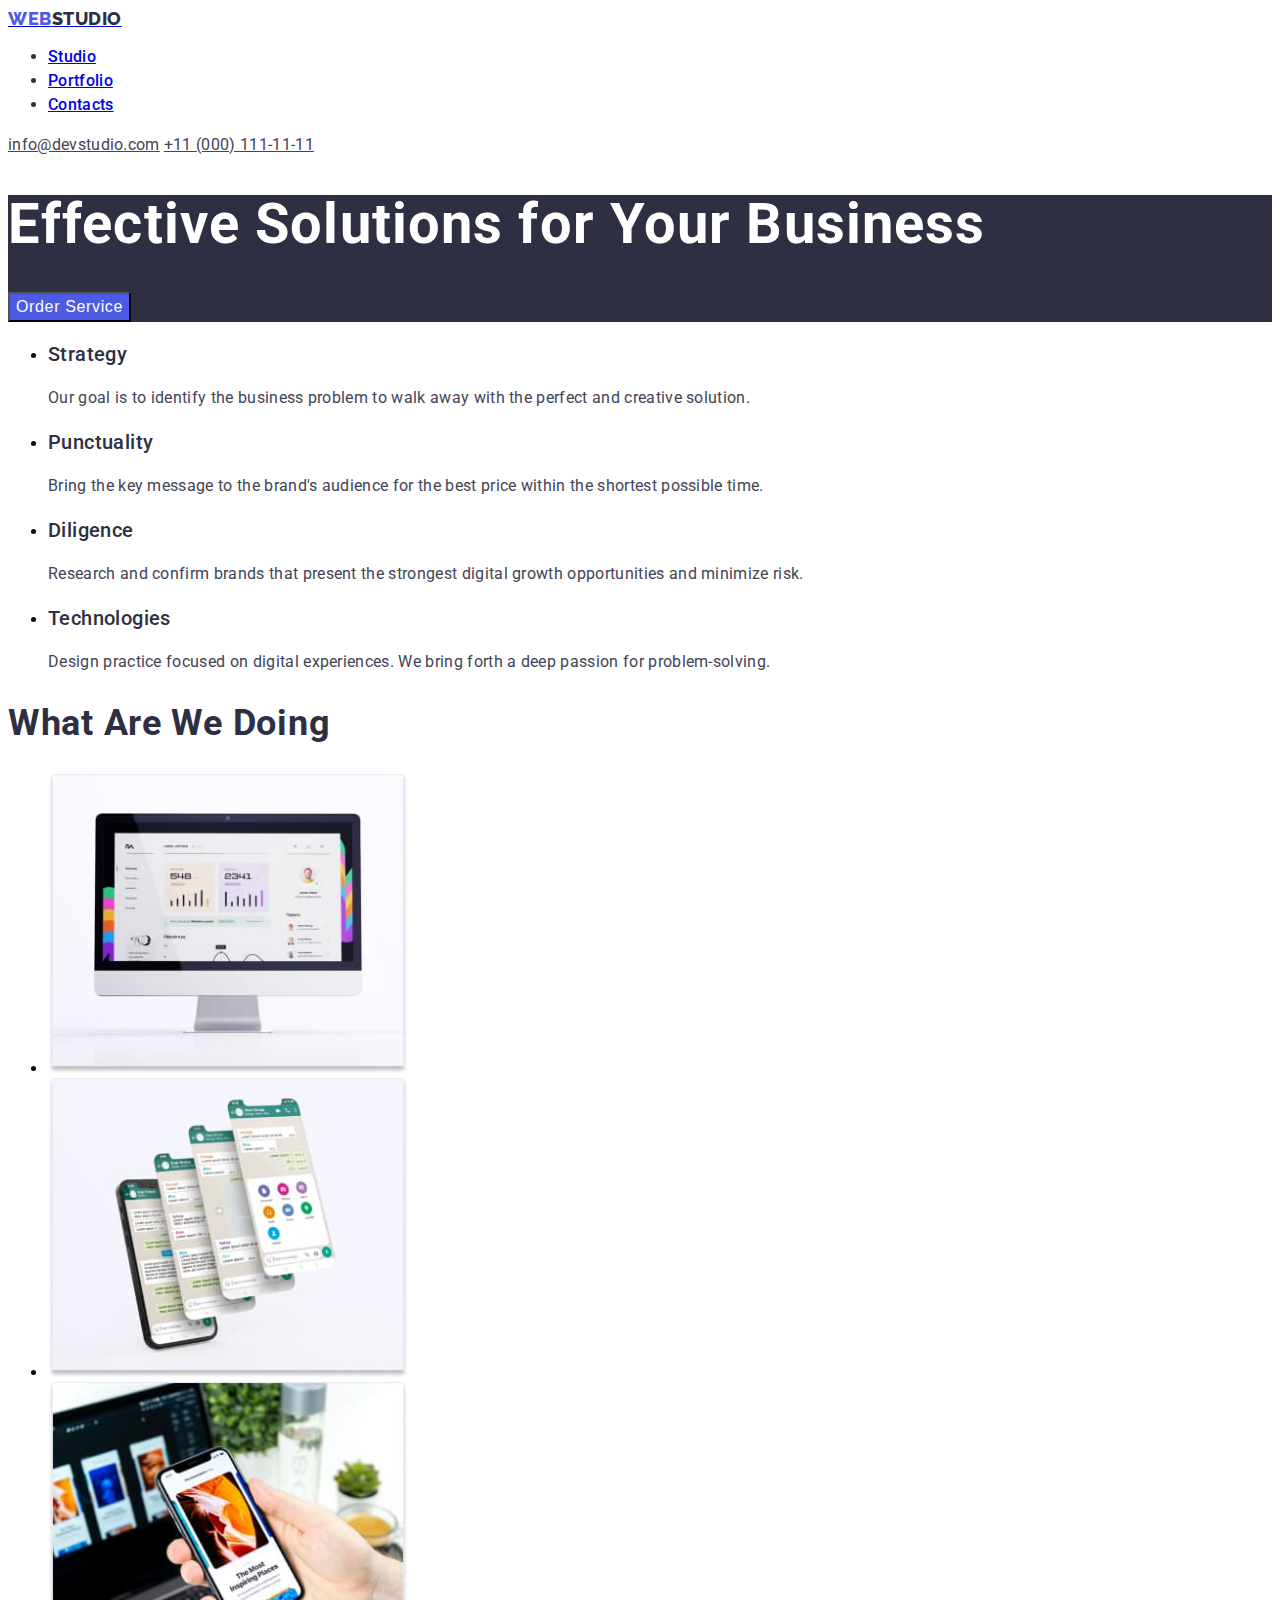
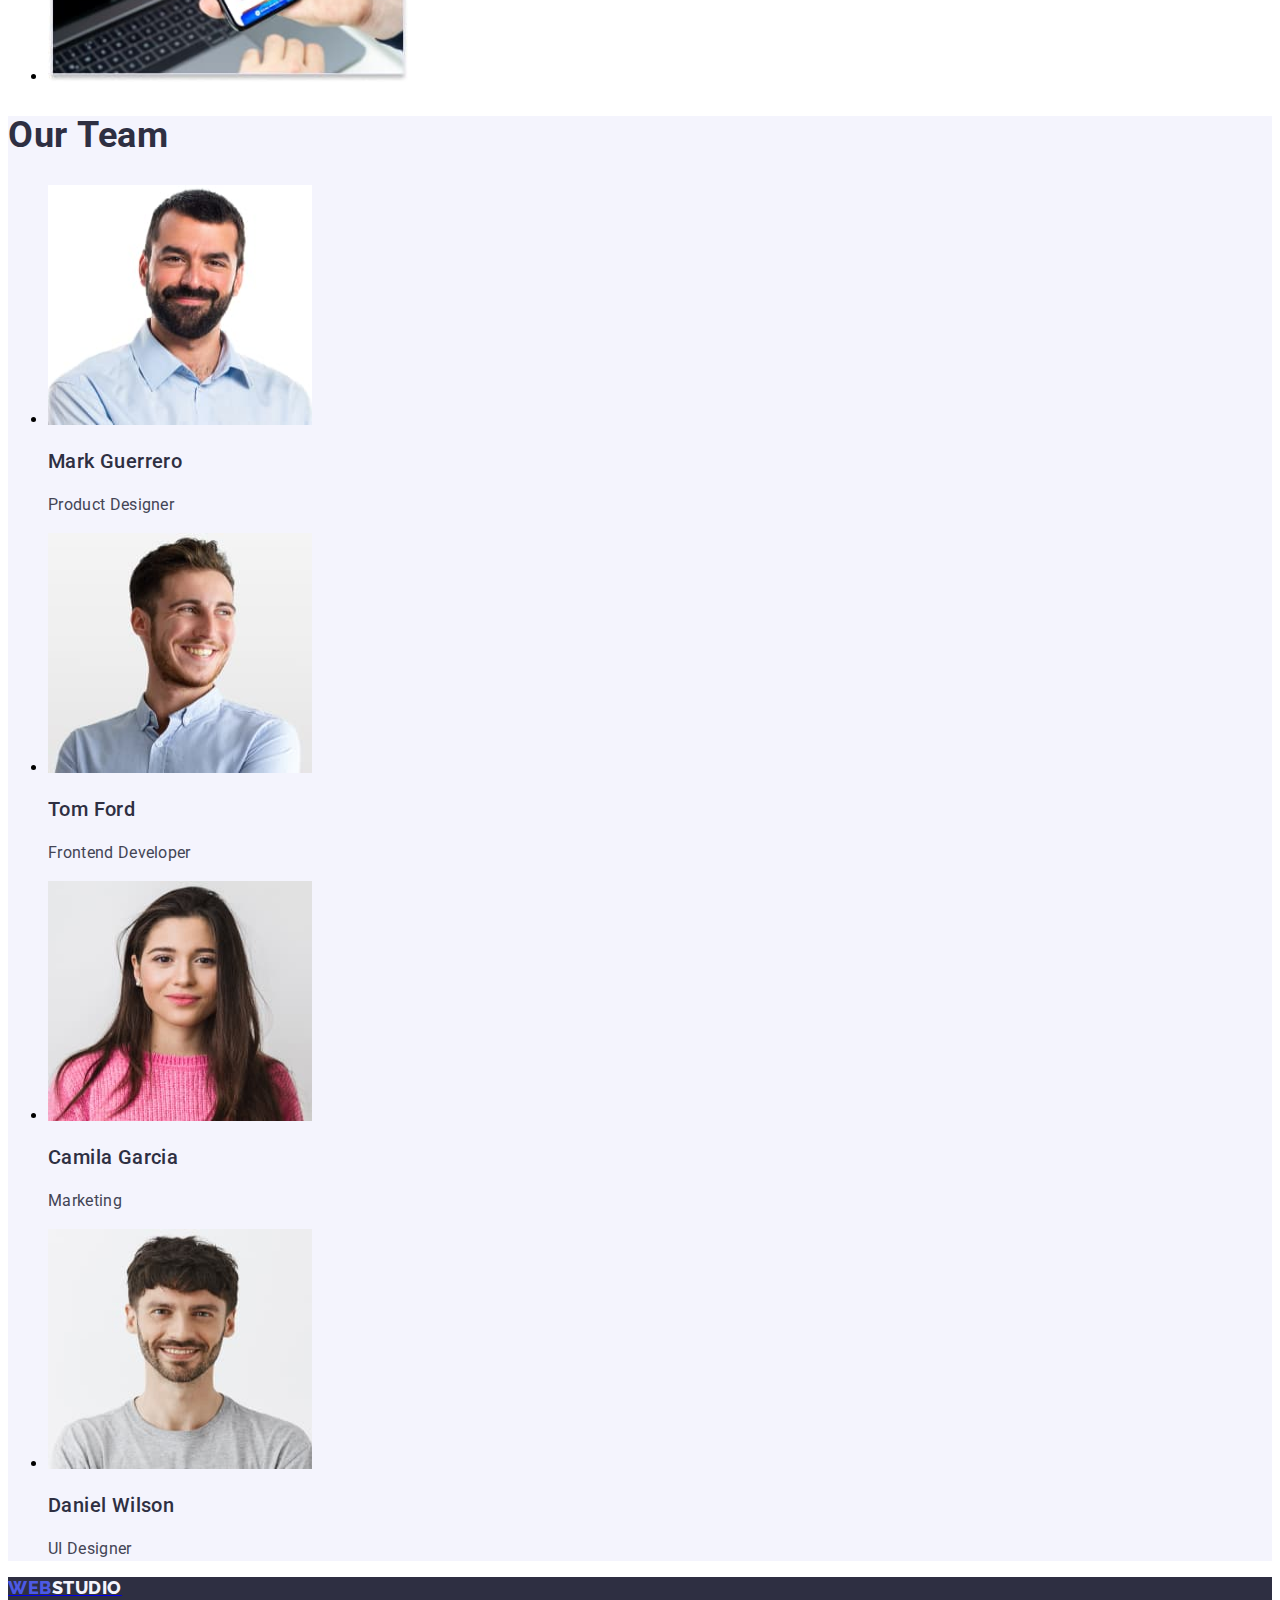
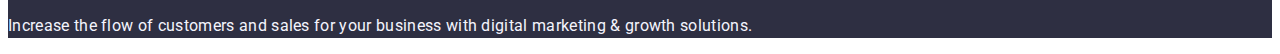
<file: index.html>
<!DOCTYPE html>
<html lang="en">
  <head>
    <meta charset="UTF-8" />
    <meta name="viewport" content="width=device-width, initial-scale=1.0" />
    <title>Main page</title>
    <link rel="stylesheet" href="./css/styles.css" />
    <link rel="preconnect" href="https://fonts.googleapis.com" />
    <link rel="preconnect" href="https://fonts.gstatic.com" crossorigin />
    <link
      href="https://fonts.googleapis.com/css2?family=Raleway:wght@800&family=Roboto:wght@400;500;700;900&display=swap"
      rel="stylesheet"
    />
    <style>
      body {
        font-family: "Roboto", sans-serif;
      }
    </style>
  </head>
  <body>
    <header>
      <a href="#"
        ><span class="logo-web">WEB</span
        ><span class="logo-studio">STUDIO</span></a
      >
      <nav class="nav-header">
        <ul>
          <li><a class="link" href="./index.html">Studio</a></li>
          <li><a class="link" href="./portfolio.html">Portfolio</a></li>
          <li><a class="link" href="#">Contacts</a></li>
        </ul>
      </nav>
      <a class="link contact" href="mail:info@devstudio.com"
        >info@devstudio.com</a
      >
      <a class="link contact" href="tel:11(000)1111111">+11 (000) 111-11-11</a>
    </header>
    <main>
      <div class="background-title">
        <h1 class="main-title">Effective Solutions for Your Business</h1>
        <button class="main-button" type="button">Order Service</button>
      </div>
      <ul>
        <li>
          <h3 class="h3-title">Strategy</h3>
          <p class="text-under-h3">
            Our goal is to identify the business problem to walk away with the
            perfect and creative solution.
          </p>
        </li>
        <li>
          <h3 class="h3-title">Punctuality</h3>
          <p class="text-under-h3">
            Bring the key message to the brand's audience for the best price
            within the shortest possible time.
          </p>
        </li>
        <li>
          <h3 class="h3-title">Diligence</h3>
          <p class="text-under-h3">
            Research and confirm brands that present the strongest digital
            growth opportunities and minimize risk.
          </p>
        </li>
        <li>
          <h3 class="h3-title">Technologies</h3>
          <p class="text-under-h3">
            Design practice focused on digital experiences. We bring forth a
            deep passion for problem-solving.
          </p>
        </li>
      </ul>
      <h2 class="title-h2">What Are We Doing</h2>
      <ul>
        <li>
          <img
            src="images/img11.jpg"
            alt="monitor presents information"
            width="360"
            height="300"
          />
        </li>
        <li>
          <img
            src="images/img12.jpg"
            alt="a few different views of mobile screen"
            width="360"
            height="300"
          />
        </li>
        <li>
          <img
            src="images/img13.jpg"
            alt="a man compare view between mobile phone and laptop"
            width="360"
            height="300"
          />
        </li>
      </ul>
      <div class="our-team-background">
        <h2 class="title-h2">Our Team</h2>
        <ul>
          <li>
            <img
              src="images/img21.jpg"
              alt="a man with moustache and beard"
              width="264"
              height="240"
            />
            <h3 class="team-names">Mark Guerrero</h3>
            <p class="position-in-company">Product Designer</p>
          </li>
          <li>
            <img
              src="images/img22.jpg"
              alt="a man in a blue shirt"
              width="264"
              height="240"
            />
            <h3 class="team-names">Tom Ford</h3>
            <p class="position-in-company">Frontend Developer</p>
          </li>
          <li>
            <img
              src="images/img23.jpg"
              alt="a woman in a pink sweater"
              width="264"
              height="240"
            />
            <h3 class="team-names">Camila Garcia</h3>
            <p class="position-in-company">Marketing</p>
          </li>
          <li>
            <img
              src="images/img24.jpg"
              alt="a man in a grey T-shirt"
              width="264"
              height="240"
            />
            <h3 class="team-names">Daniel Wilson</h3>
            <p class="position-in-company">UI Designer</p>
          </li>
        </ul>
      </div>
    </main>
    <footer>
      <div class="background-footer">
        <a href="#"
          ><span class="logo-web-footer">WEB</span
          ><span class="logo-studio-footer">STUDIO</span></a
        >
        <p class="text-footer">
          Increase the flow of customers and sales for your business with
          digital marketing & growth solutions.
        </p>
      </div>
    </footer>
  </body>
</html>
</file>
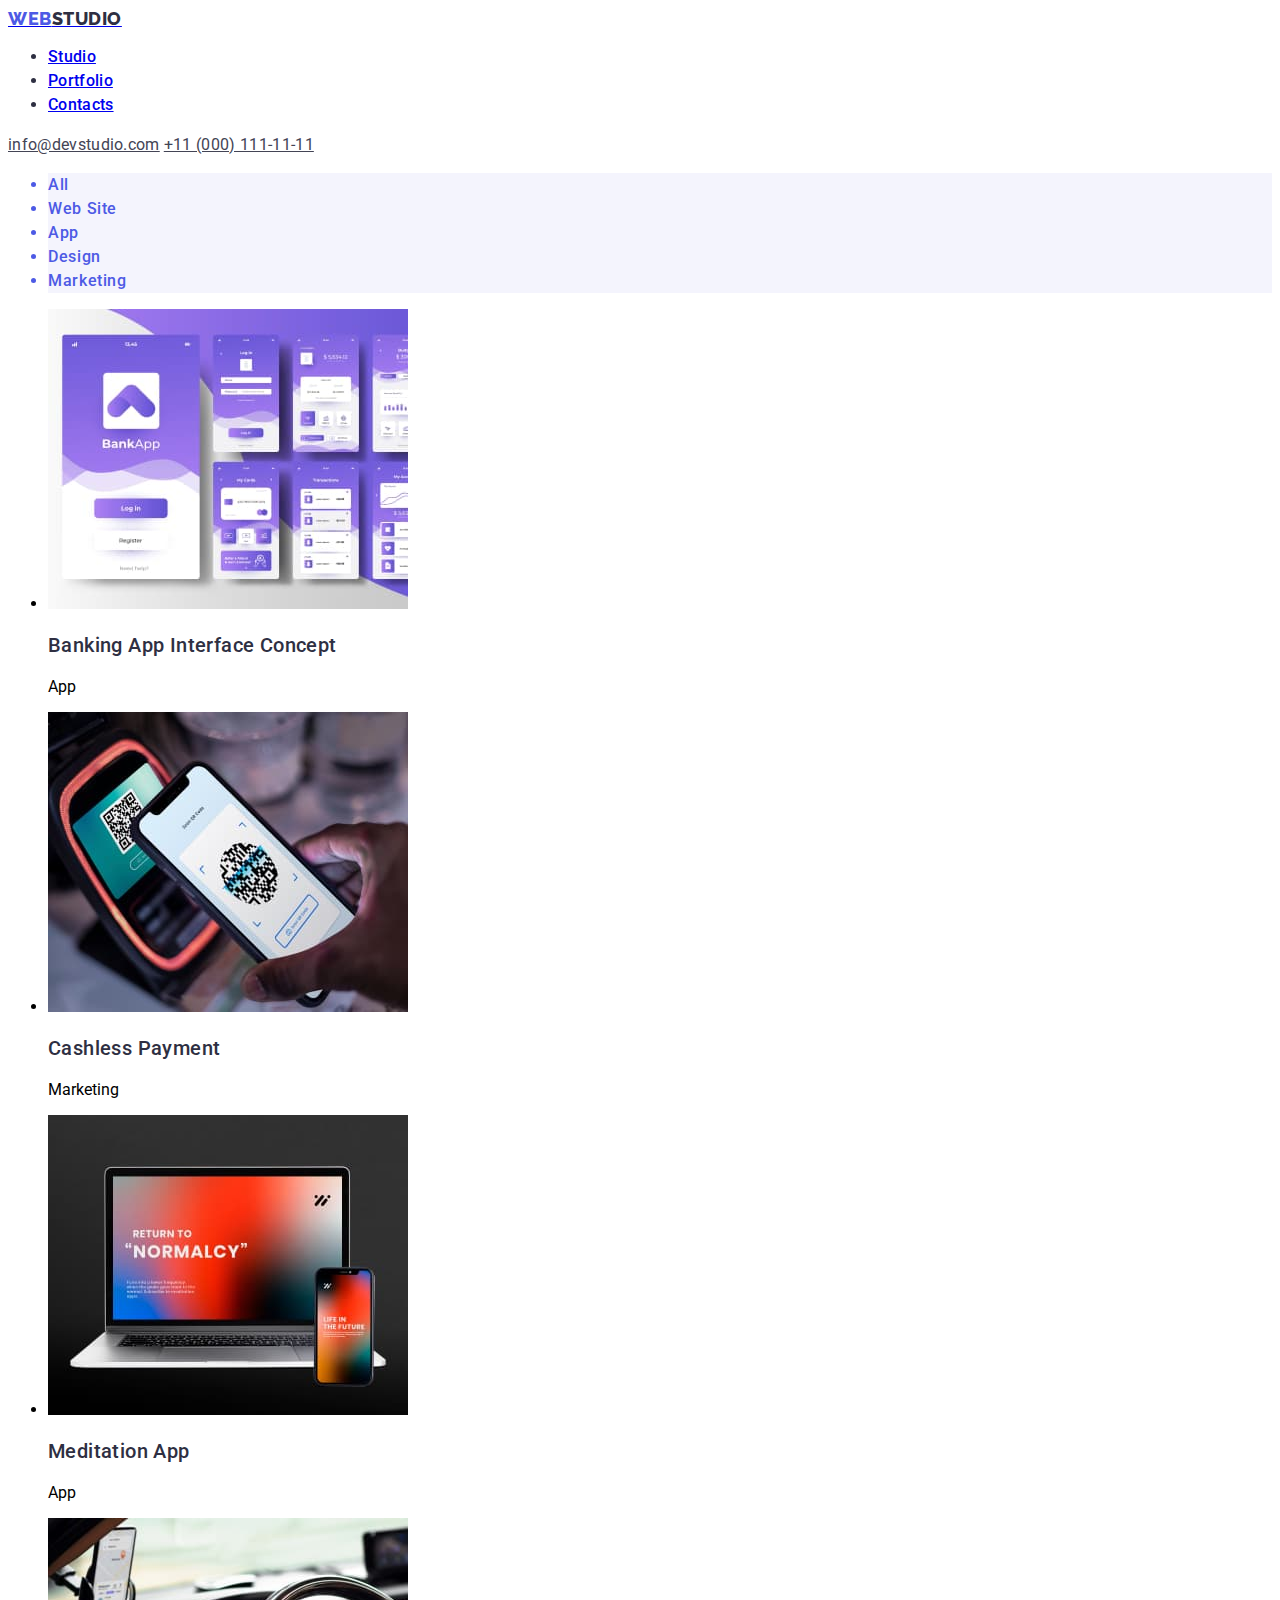
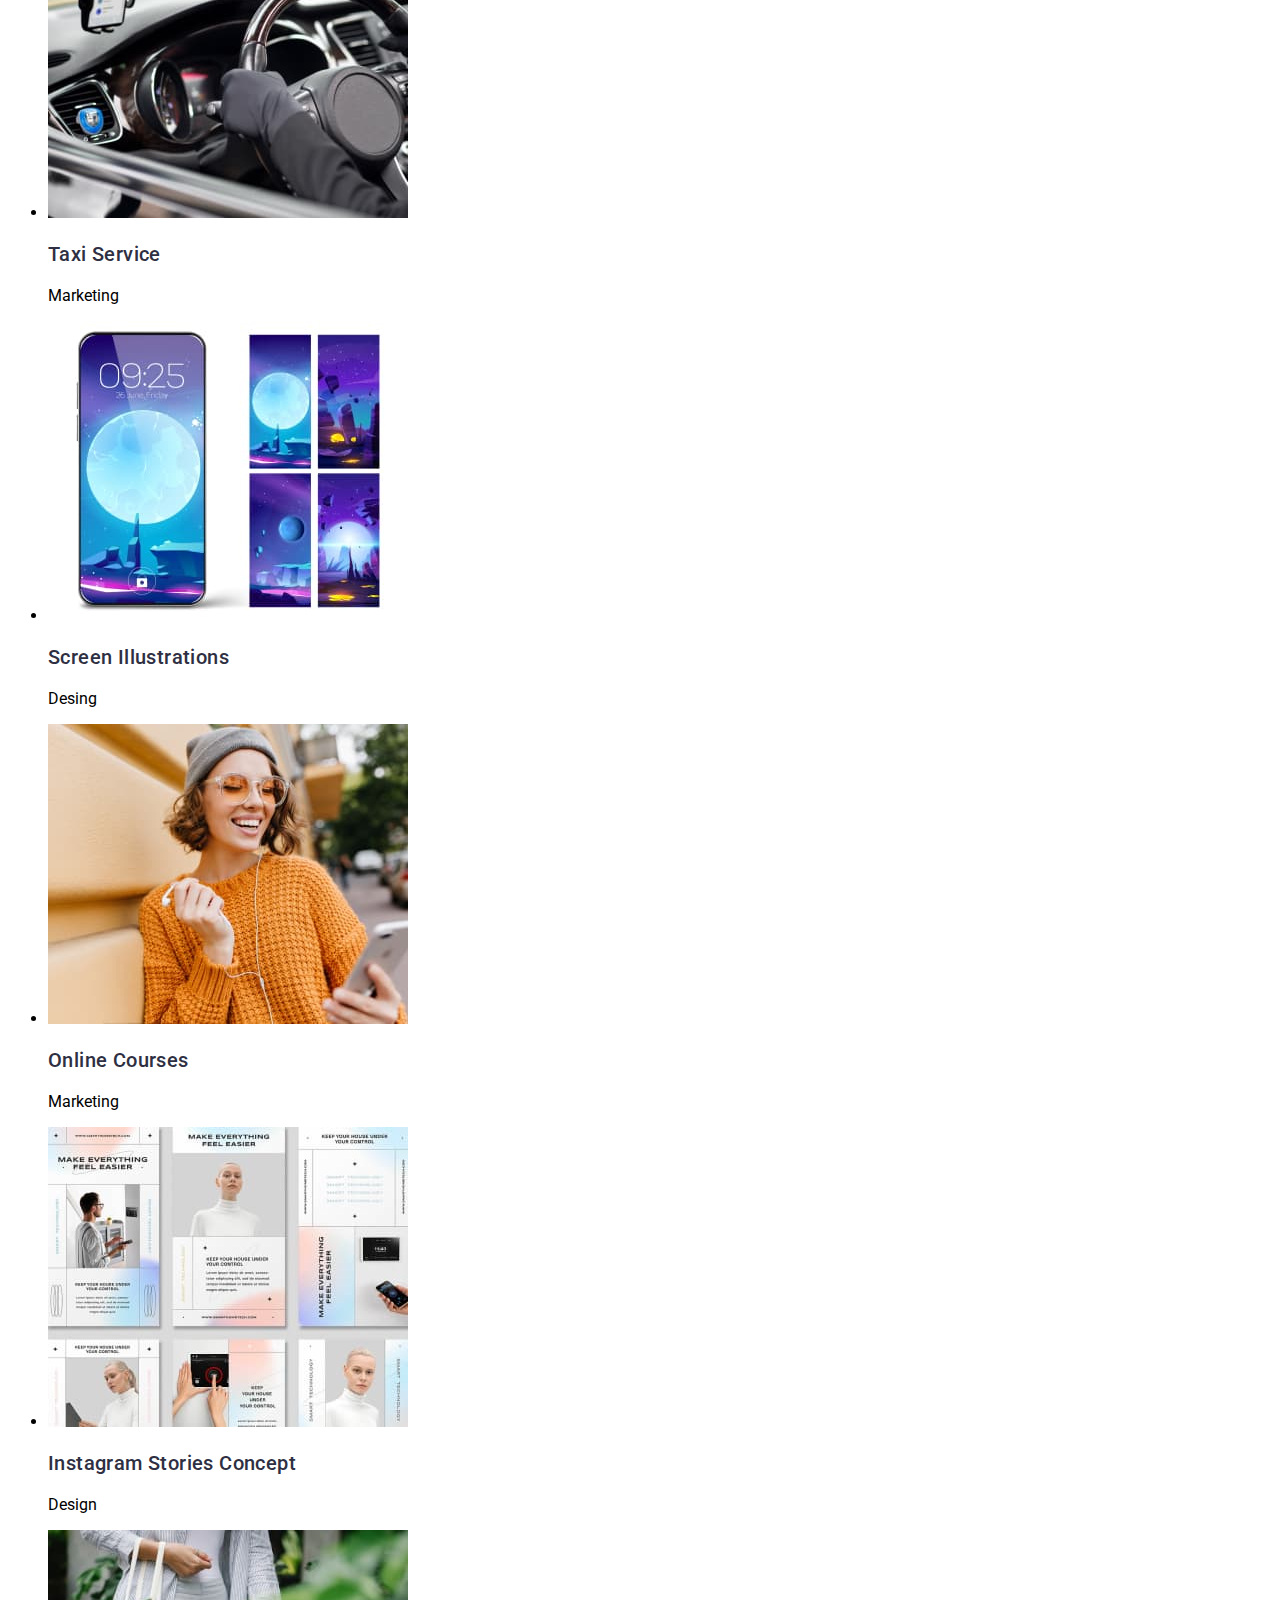
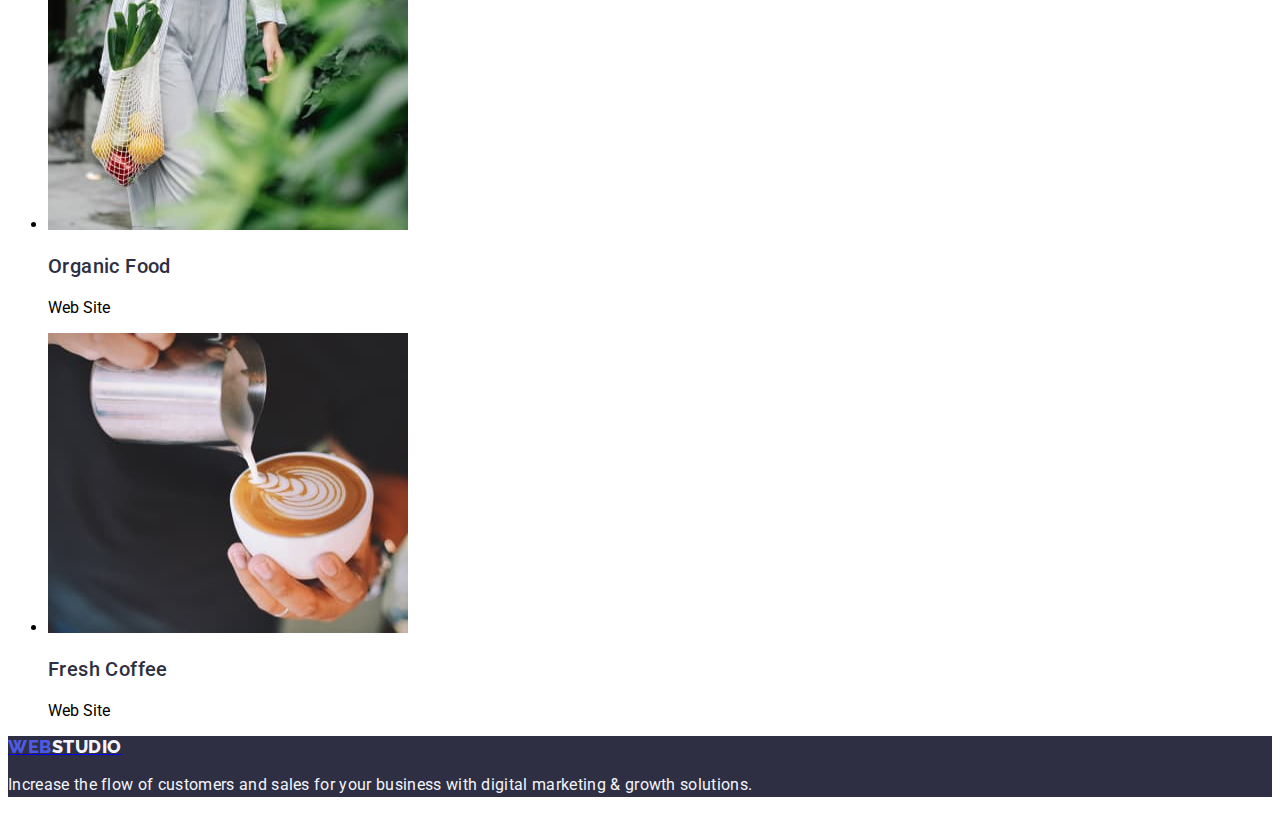
<file: portfolio.html>
<!DOCTYPE html>
<html lang="en">
  <head>
    <meta charset="UTF-8" />
    <meta name="viewport" content="width=device-width, initial-scale=1.0" />
    <title>Portfolio</title>
    <link rel="stylesheet" href="./css/styles.css" />
    <link rel="preconnect" href="https://fonts.googleapis.com" />
    <link rel="preconnect" href="https://fonts.gstatic.com" crossorigin />
    <link
      href="https://fonts.googleapis.com/css2?family=Raleway:wght@800&family=Roboto:wght@400;500;700;900&display=swap"
      rel="stylesheet"
    />
    <style>
      body {
        font-family: "Roboto", sans-serif;
      }
    </style>
  </head>
  <body>
    <header>
      <a href="#"
        ><span class="logo-web">WEB</span
        ><span class="logo-studio">STUDIO</span></a
      >
      <nav class="nav-header">
        <ul>
          <li><a class="link" href="./index.html">Studio</a></li>
          <li><a class="link" href="./portfolio.html">Portfolio</a></li>
          <li><a class="link" href="#">Contacts</a></li>
        </ul>
      </nav>
      <a class="link contact" href="mail:info@devstudio.com"
        >info@devstudio.com</a
      >
      <a class="link contact" href="tel:11(000)1111111">+11 (000) 111-11-11</a>
    </header>
    <main>
      <ul>
        <li class="portfolio-buttons" type="button">All</li>
        <li class="portfolio-buttons" type="button">Web Site</li>
        <li class="portfolio-buttons" type="button">App</li>
        <li class="portfolio-buttons" type="button">Design</li>
        <li class="portfolio-buttons" type="button">Marketing</li>
      </ul>
      <ul>
        <li>
          <img
            src="images/img31.jpg"
            alt="Screenshots of the banking aplication"
            width="360"
            height="300"
          />
          <h3 class="services">Banking App Interface Concept</h3>
          <p class="type-of-sevices">App</p>
        </li>

        <li>
          <img
            src="images/img32.jpg"
            alt="payment via phone application"
            width="360"
            height="300"
          />
          <h3 class="services">Cashless Payment</h3>
          <p class="type-of-sevices">Marketing</p>
        </li>
        <li>
          <img
            src="images/img33.jpg"
            alt="Laptop and mobile phone present meditation app"
            width="360"
            height="300"
          />
          <h3 class="services">Meditation App</h3>
          <p class="type-of-sevices">App</p>
        </li>
        <li>
          <img
            src="images/img34.jpg"
            alt="interior of the car"
            width="360"
            height="300"
          />
          <h3 class="services">Taxi Service</h3>
          <p class="type-of-sevices">Marketing</p>
        </li>
        <li>
          <img
            src="images/img35.jpg"
            alt="Mobile phone presents various wallpapers"
            width="360"
            height="300"
          />
          <h3 class="services">Screen Illustrations</h3>
          <p class="type-of-sevices">Desing</p>
        </li>
        <li>
          <img
            src="images/img36.jpg"
            alt="Happy girl"
            width="360"
            height="300"
          />
          <h3 class="services">Online Courses</h3>
          <p class="type-of-sevices">Marketing</p>
        </li>
        <li>
          <img
            src="images/img37.jpg"
            alt="Pictures to design instragram concept"
            width="360"
            height="300"
          />
          <h3 class="services">Instagram Stories Concept</h3>
          <p class="type-of-sevices">Design</p>
        </li>
        <li>
          <img
            src="images/img38.jpg"
            alt="Woman with shopping bag"
            width="360"
            height="300"
          />
          <h3 class="services">Organic Food</h3>
          <p class="type-of-sevices">Web Site</p>
        </li>
        <li>
          <img
            src="images/img39.jpg"
            alt="Cup of coffee"
            width="360"
            height="300"
          />
          <h3 class="services">Fresh Coffee</h3>
          <p class="type-of-sevices">Web Site</p>
        </li>
      </ul>
    </main>
    <footer>
      <div class="background-footer">
        <a href="#"
          ><span class="logo-web-footer">WEB</span
          ><span class="logo-studio-footer">STUDIO</span></a
        >
        <p class="text-footer">
          Increase the flow of customers and sales for your business with
          digital marketing & growth solutions.
        </p>
      </div>
    </footer>
  </body>
</html>
</file>
<file: css/styles.css>
:root {
  --iris: #4d5ae5;
  --ocean: #404bbf;
  --navy-blue: #2e2f42;
  --green: #31d0aa;
  --slate: #434455;
  --light-slate: #8e8f99;
  --cornflower: #e7e9fc;
  --cloud: #f4f4fd;
  --navy-blue-modal: #2e2f4266;
  --grey: #2e2f42b2;
  --white: #ffffff;
  --dairy: #fcfcfc;
}

.link:hover {
  color: var(--ocean);
}

.link:focus {
  color: var(--ocean);
}

.logo-web {
  color: var(--iris);
  font-family: "Raleway";
  font-size: 18px;
  font-weight: 800;
  line-height: 1.17;
  letter-spacing: 0.54px;
}

.logo-studio {
  color: var(--navy-blue);
  font-family: "Raleway";
  font-size: 18px;
  font-weight: 800;
  line-height: 1.17;
  letter-spacing: 0.54px;
}

.nav-header {
  color: var(--navy-blue);
  font-size: 16px;
  font-weight: 500;
  line-height: 1.5;
  letter-spacing: 0.32px;
}

.contact {
  color: var(--slate);
  font-size: 16px;
  line-height: 1.5;
  letter-spacing: 0.32px;
}

.main-title {
  color: var(--white);
  font-size: 56px;
  font-weight: 700;
  line-height: 1.07;
  letter-spacing: 1.12px;
}

.main-button {
  color: var(--white);
  font-size: 16px;
  font-weight: 500;
  line-height: 1.5;
  cursor: pointer;
  background: var(--iris);
  letter-spacing: 0.64px;
}

.background-title {
  background-color: var(--navy-blue);
}

.h3-title {
  color: var(--navy-blue);
  font-size: 20px;
  font-weight: 500;
  line-height: 1.2;
  letter-spacing: 0.4px;
}

.text-under-h3 {
  color: var(--slate);
  font-size: 16px;
  line-height: 1.5;
  letter-spacing: 0.32px;
}

.title-h2 {
  color: var(--navy-blue);
  font-size: 36px;
  font-weight: 700;
  line-height: 1.11;
  letter-spacing: 0.72px;
}

.our-team-background {
  background-color: var(--cloud);
}

.team-names {
  color: var(--navy-blue);
  font-size: 20px;
  font-weight: 500;
  line-height: 1.2;
  letter-spacing: 0.4px;
}

.position-in-company {
  color: var(--slate);
  font-size: 16px;
  line-height: 1.5;
  letter-spacing: 0.32px;
}

.logo-web-footer {
  color: var(--iris);
  font-family: Raleway;
  font-size: 18px;
  font-weight: 800;
  line-height: 1.17;
  letter-spacing: 0.54px;
}

.logo-studio-footer {
  color: var(--cloud);
  font-family: Raleway;
  font-size: 18px;
  font-weight: 800;
  line-height: 1.17;
  letter-spacing: 0.54px;
}

.text-footer {
  color: var(--cloud);
  font-size: 16px;
  line-height: 1.5;
  letter-spacing: 0.32px;
}

.background-footer {
  background: var(--navy-blue);
}

.portfolio-buttons {
  color: var(--iris);
  background-color: var(--cloud);
  font-size: 16px;
  font-weight: 500;
  line-height: 1.5;
  letter-spacing: 0.64px;
  cursor: pointer;
}

.portfolio-buttons:hover {
  color: var(--white);
  background-color: var(--ocean);
}

.portfolio-buttons:focus {
  color: var(--white);
  background-color: var(--ocean);
}

.services {
  color: var(--navy-blue);
  font-size: 20px;
  font-weight: 500;
  line-height: 1.2;
  letter-spacing: 0.4px;
}

.type-of-services {
  color: var(--slate);
  font-size: 16px;
  line-height: 1.5;
  letter-spacing: 0.32px;
}
</file>
